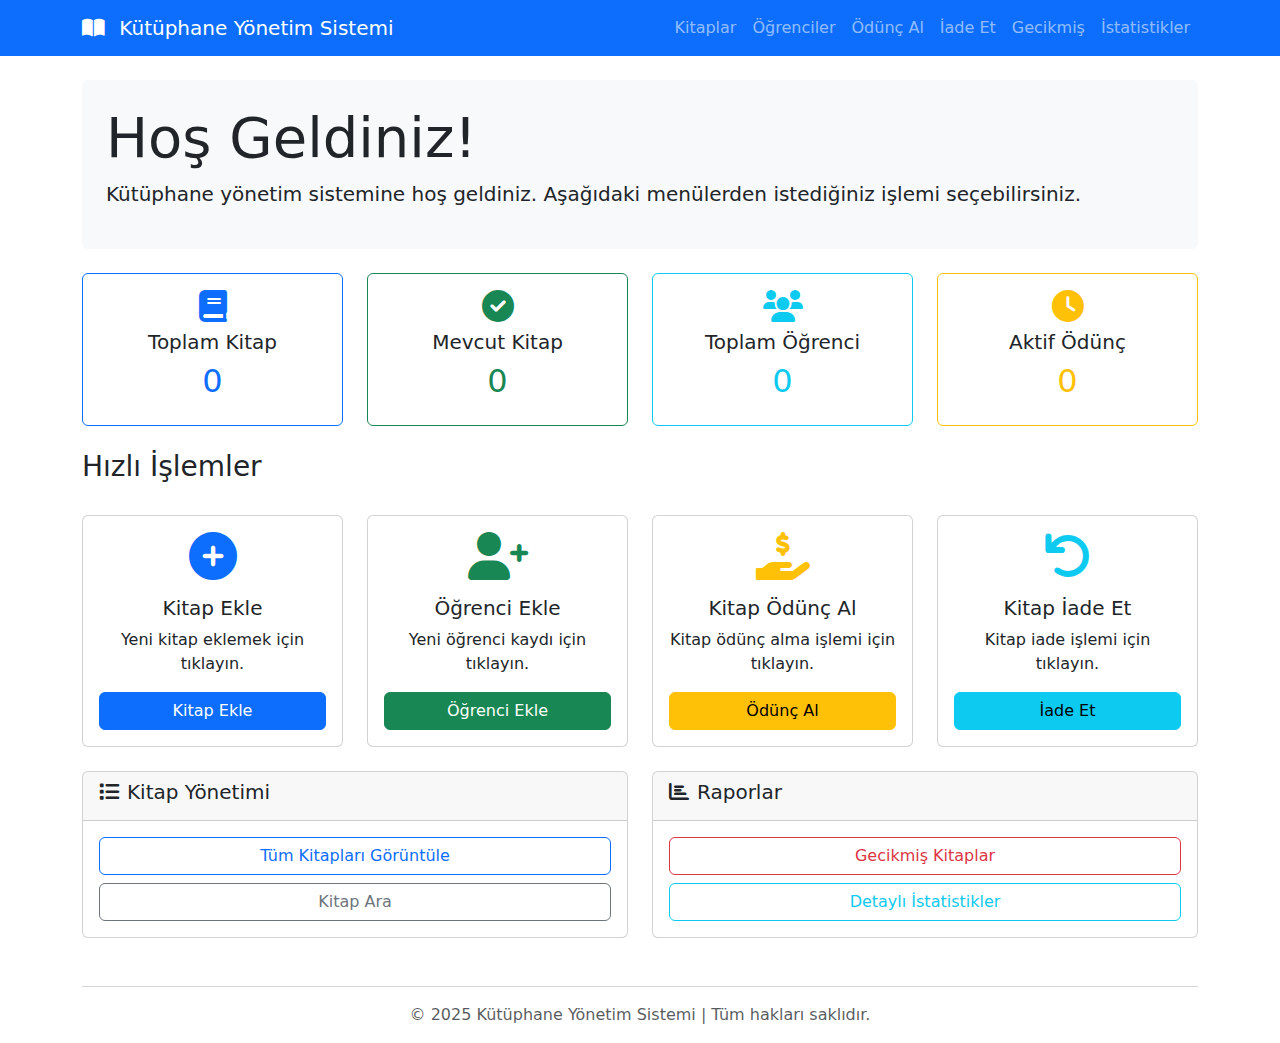
<file: target/classes/templates/index.html>
<!DOCTYPE html>
<html xmlns:th="http://www.thymeleaf.org">
<head>
    <meta charset="UTF-8">
    <meta name="viewport" content="width=device-width, initial-scale=1.0">
    <title>Kütüphane Yönetim Sistemi</title>
    <link href="https://cdn.jsdelivr.net/npm/bootstrap@5.1.3/dist/css/bootstrap.min.css" rel="stylesheet">
    <link href="https://cdnjs.cloudflare.com/ajax/libs/font-awesome/6.0.0/css/all.min.css" rel="stylesheet">
</head>
<body>
    <!-- Navigation -->
    <nav class="navbar navbar-expand-lg navbar-dark bg-primary">
        <div class="container">
            <a class="navbar-brand" href="/">
                <i class="fas fa-book-open me-2"></i>
                Kütüphane Yönetim Sistemi
            </a>
            <button class="navbar-toggler" type="button" data-bs-toggle="collapse" data-bs-target="#navbarNav">
                <span class="navbar-toggler-icon"></span>
            </button>
            <div class="collapse navbar-collapse" id="navbarNav">
                <ul class="navbar-nav ms-auto">
                    <li class="nav-item">
                        <a class="nav-link" href="/books">Kitaplar</a>
                    </li>
                    <li class="nav-item">
                        <a class="nav-link" href="/students">Öğrenciler</a>
                    </li>
                    <li class="nav-item">
                        <a class="nav-link" href="/borrow">Ödünç Al</a>
                    </li>
                    <li class="nav-item">
                        <a class="nav-link" href="/return">İade Et</a>
                    </li>
                    <li class="nav-item">
                        <a class="nav-link" href="/overdue">Gecikmiş</a>
                    </li>
                    <li class="nav-item">
                        <a class="nav-link" href="/statistics">İstatistikler</a>
                    </li>
                </ul>
            </div>
        </div>
    </nav>

    <!-- Main Content -->
    <div class="container mt-4">
        <!-- Welcome Section -->
        <div class="row mb-4">
            <div class="col-12">
                <div class="jumbotron bg-light p-4 rounded">
                    <h1 class="display-4">Hoş Geldiniz!</h1>
                    <p class="lead">Kütüphane yönetim sistemine hoş geldiniz. Aşağıdaki menülerden istediğiniz işlemi seçebilirsiniz.</p>
                </div>
            </div>
        </div>

        <!-- Statistics Cards -->
        <div class="row mb-4">
            <div class="col-md-3">
                <div class="card text-center border-primary">
                    <div class="card-body">
                        <i class="fas fa-book fa-2x text-primary mb-2"></i>
                        <h5 class="card-title">Toplam Kitap</h5>
                        <h2 class="text-primary" th:text="${stats.totalBooks}">0</h2>
                    </div>
                </div>
            </div>
            <div class="col-md-3">
                <div class="card text-center border-success">
                    <div class="card-body">
                        <i class="fas fa-check-circle fa-2x text-success mb-2"></i>
                        <h5 class="card-title">Mevcut Kitap</h5>
                        <h2 class="text-success" th:text="${stats.availableBooks}">0</h2>
                    </div>
                </div>
            </div>
            <div class="col-md-3">
                <div class="card text-center border-info">
                    <div class="card-body">
                        <i class="fas fa-users fa-2x text-info mb-2"></i>
                        <h5 class="card-title">Toplam Öğrenci</h5>
                        <h2 class="text-info" th:text="${stats.totalStudents}">0</h2>
                    </div>
                </div>
            </div>
            <div class="col-md-3">
                <div class="card text-center border-warning">
                    <div class="card-body">
                        <i class="fas fa-clock fa-2x text-warning mb-2"></i>
                        <h5 class="card-title">Aktif Ödünç</h5>
                        <h2 class="text-warning" th:text="${stats.activeBorrows}">0</h2>
                    </div>
                </div>
            </div>
        </div>

        <!-- Quick Actions -->
        <div class="row mb-4">
            <div class="col-12">
                <h3>Hızlı İşlemler</h3>
            </div>
        </div>
        <div class="row">
            <div class="col-md-3">
                <div class="card h-100">
                    <div class="card-body text-center">
                        <i class="fas fa-plus-circle fa-3x text-primary mb-3"></i>
                        <h5 class="card-title">Kitap Ekle</h5>
                        <p class="card-text">Yeni kitap eklemek için tıklayın.</p>
                        <a href="/books/add" class="btn btn-primary w-100">Kitap Ekle</a>
                    </div>
                </div>
            </div>
            <div class="col-md-3">
                <div class="card h-100">
                    <div class="card-body text-center">
                        <i class="fas fa-user-plus fa-3x text-success mb-3"></i>
                        <h5 class="card-title">Öğrenci Ekle</h5>
                        <p class="card-text">Yeni öğrenci kaydı için tıklayın.</p>
                        <a href="/students/add" class="btn btn-success w-100">Öğrenci Ekle</a>
                    </div>
                </div>
            </div>
            <div class="col-md-3">
                <div class="card h-100">
                    <div class="card-body text-center">
                        <i class="fas fa-hand-holding-usd fa-3x text-warning mb-3"></i>
                        <h5 class="card-title">Kitap Ödünç Al</h5>
                        <p class="card-text">Kitap ödünç alma işlemi için tıklayın.</p>
                        <a href="/borrow" class="btn btn-warning w-100">Ödünç Al</a>
                    </div>
                </div>
            </div>
            <div class="col-md-3">
                <div class="card h-100">
                    <div class="card-body text-center">
                        <i class="fas fa-undo fa-3x text-info mb-3"></i>
                        <h5 class="card-title">Kitap İade Et</h5>
                        <p class="card-text">Kitap iade işlemi için tıklayın.</p>
                        <a href="/return" class="btn btn-info w-100">İade Et</a>
                    </div>
                </div>
            </div>
        </div>

        <!-- Additional Actions -->
        <div class="row mt-4">
            <div class="col-md-6">
                <div class="card">
                    <div class="card-header">
                        <h5><i class="fas fa-list me-2"></i>Kitap Yönetimi</h5>
                    </div>
                    <div class="card-body">
                        <div class="d-grid gap-2">
                            <a href="/books" class="btn btn-outline-primary">Tüm Kitapları Görüntüle</a>
                            <a href="/books/search?type=title&query=" class="btn btn-outline-secondary">Kitap Ara</a>
                        </div>
                    </div>
                </div>
            </div>
            <div class="col-md-6">
                <div class="card">
                    <div class="card-header">
                        <h5><i class="fas fa-chart-bar me-2"></i>Raporlar</h5>
                    </div>
                    <div class="card-body">
                        <div class="d-grid gap-2">
                            <a href="/overdue" class="btn btn-outline-danger">Gecikmiş Kitaplar</a>
                            <a href="/statistics" class="btn btn-outline-info">Detaylı İstatistikler</a>
                        </div>
                    </div>
                </div>
            </div>
        </div>

        <!-- Footer -->
        <footer class="mt-5 text-center text-muted">
            <hr>
            <p>&copy; 2025 Kütüphane Yönetim Sistemi | Tüm hakları saklıdır.</p>
        </footer>
    </div>
    <script src="https://cdn.jsdelivr.net/npm/bootstrap@5.1.3/dist/js/bootstrap.bundle.min.js"></script>
</body>
</html>
</file>
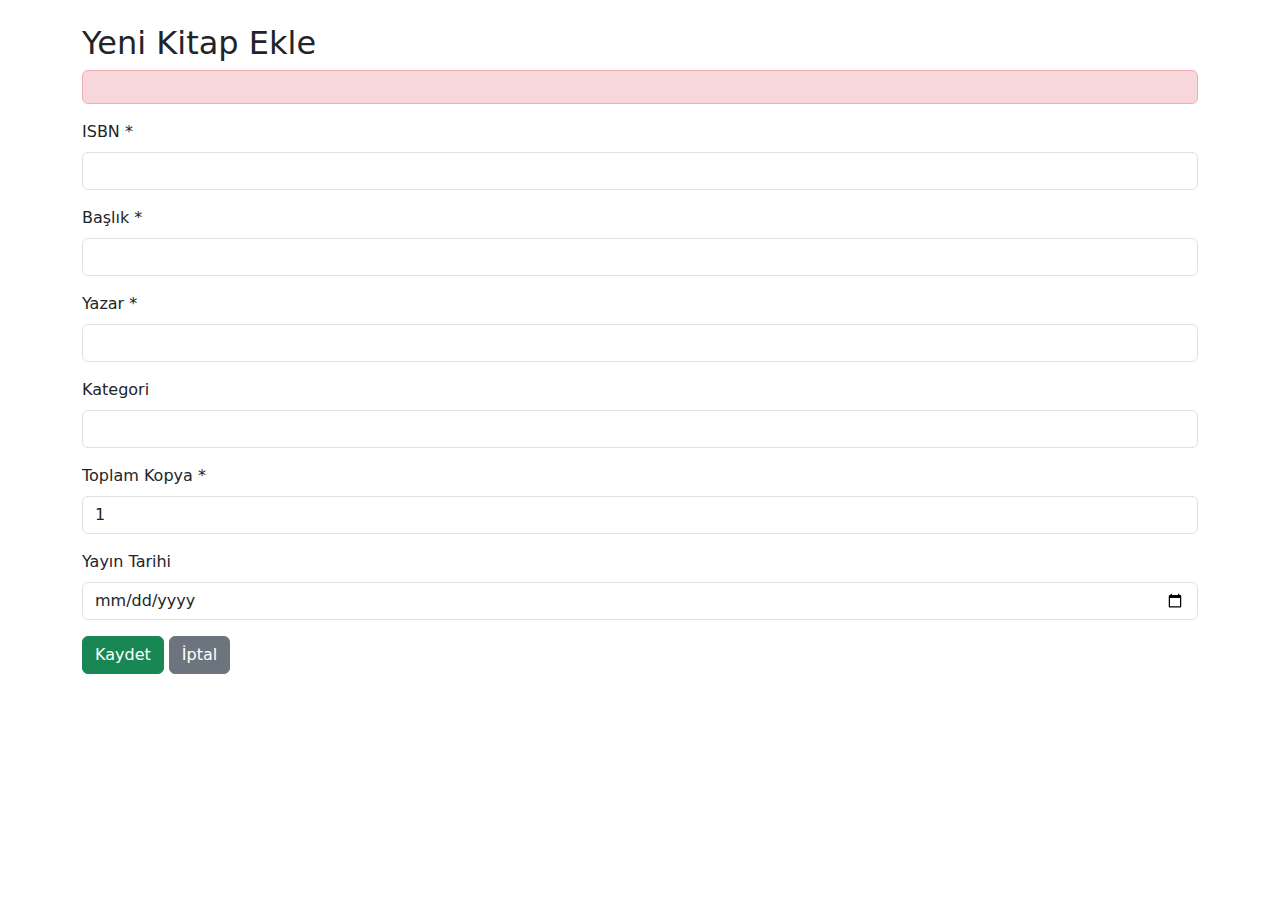
<file: target/classes/templates/add-book.html>
<!DOCTYPE html>
<html xmlns:th="http://www.thymeleaf.org">
<head>
    <meta charset="UTF-8">
    <title>Yeni Kitap Ekle</title>
    <link href="https://cdn.jsdelivr.net/npm/bootstrap@5.1.3/dist/css/bootstrap.min.css" rel="stylesheet">
</head>
<body>
    <div class="container mt-4">
        <h2>Yeni Kitap Ekle</h2>
        
        <!-- Hata mesajları -->
        <div th:if="${error}" class="alert alert-danger" role="alert">
            <span th:text="${error}"></span>
        </div>
        
        <form th:action="@{/books/add}" th:object="${book}" method="post">
            <div class="mb-3">
                <label for="isbn" class="form-label">ISBN *</label>
                <input type="text" th:field="*{isbn}" class="form-control" id="isbn" required>
                <div th:if="${#fields.hasErrors('isbn')}" class="text-danger">
                    <span th:errors="*{isbn}"></span>
                </div>
            </div>
            <div class="mb-3">
                <label for="title" class="form-label">Başlık *</label>
                <input type="text" th:field="*{title}" class="form-control" id="title" required>
                <div th:if="${#fields.hasErrors('title')}" class="text-danger">
                    <span th:errors="*{title}"></span>
                </div>
            </div>
            <div class="mb-3">
                <label for="author" class="form-label">Yazar *</label>
                <input type="text" th:field="*{author}" class="form-control" id="author" required>
                <div th:if="${#fields.hasErrors('author')}" class="text-danger">
                    <span th:errors="*{author}"></span>
                </div>
            </div>
            <div class="mb-3">
                <label for="category" class="form-label">Kategori</label>
                <input type="text" th:field="*{category}" class="form-control" id="category">
            </div>
            <div class="mb-3">
                <label for="totalCopies" class="form-label">Toplam Kopya *</label>
                <input type="number" th:field="*{totalCopies}" class="form-control" id="totalCopies" min="1" value="1" required>
                <div th:if="${#fields.hasErrors('totalCopies')}" class="text-danger">
                    <span th:errors="*{totalCopies}"></span>
                </div>
            </div>
            <div class="mb-3">
                <label for="publishDate" class="form-label">Yayın Tarihi</label>
                <input type="date" th:field="*{publishDate}" class="form-control" id="publishDate">
            </div>
            <button type="submit" class="btn btn-success">Kaydet</button>
            <a href="/books" class="btn btn-secondary">İptal</a>
        </form>
    </div>
</body>
</html>
</file>
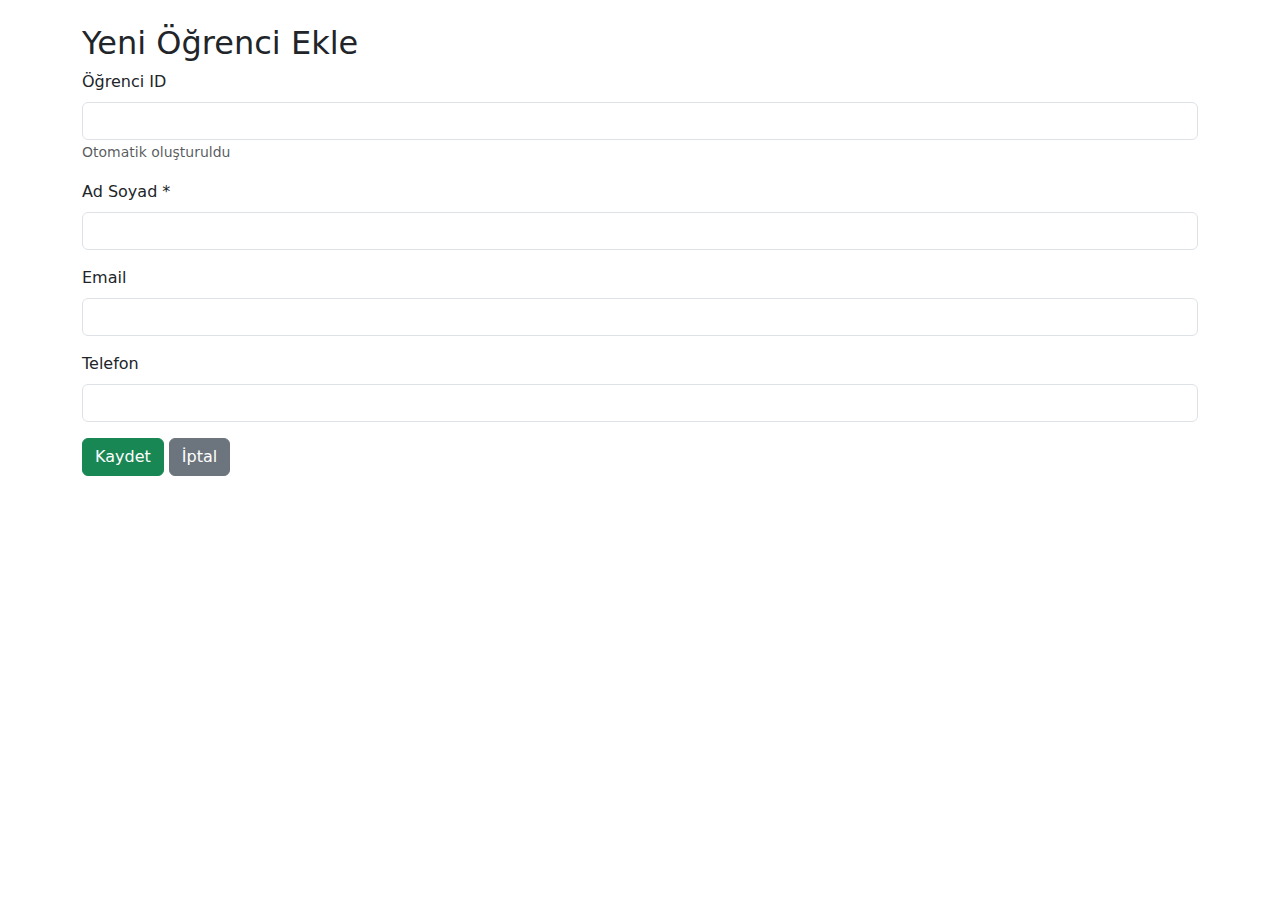
<file: target/classes/templates/add-student.html>
<!DOCTYPE html>
<html xmlns:th="http://www.thymeleaf.org">
<head>
    <meta charset="UTF-8">
    <title>Yeni Öğrenci Ekle</title>
    <link href="https://cdn.jsdelivr.net/npm/bootstrap@5.1.3/dist/css/bootstrap.min.css" rel="stylesheet">
</head>
<body>
    <div class="container mt-4">
        <h2>Yeni Öğrenci Ekle</h2>
        <form th:action="@{/students/add}" th:object="${student}" method="post">
            <div class="mb-3">
                <label for="studentId" class="form-label">Öğrenci ID</label>
                <input type="text" th:field="*{studentId}" class="form-control" id="studentId" readonly>
                <small class="text-muted">Otomatik oluşturuldu</small>
            </div>
            <div class="mb-3">
                <label for="name" class="form-label">Ad Soyad *</label>
                <input type="text" th:field="*{name}" class="form-control" id="name" required>
            </div>
            <div class="mb-3">
                <label for="email" class="form-label">Email</label>
                <input type="email" th:field="*{email}" class="form-control" id="email">
            </div>
            <div class="mb-3">
                <label for="phone" class="form-label">Telefon</label>
                <input type="text" th:field="*{phone}" class="form-control" id="phone">
            </div>
            <button type="submit" class="btn btn-success">Kaydet</button>
            <a href="/students" class="btn btn-secondary">İptal</a>
        </form>
    </div>
</body>
</html>
</file>
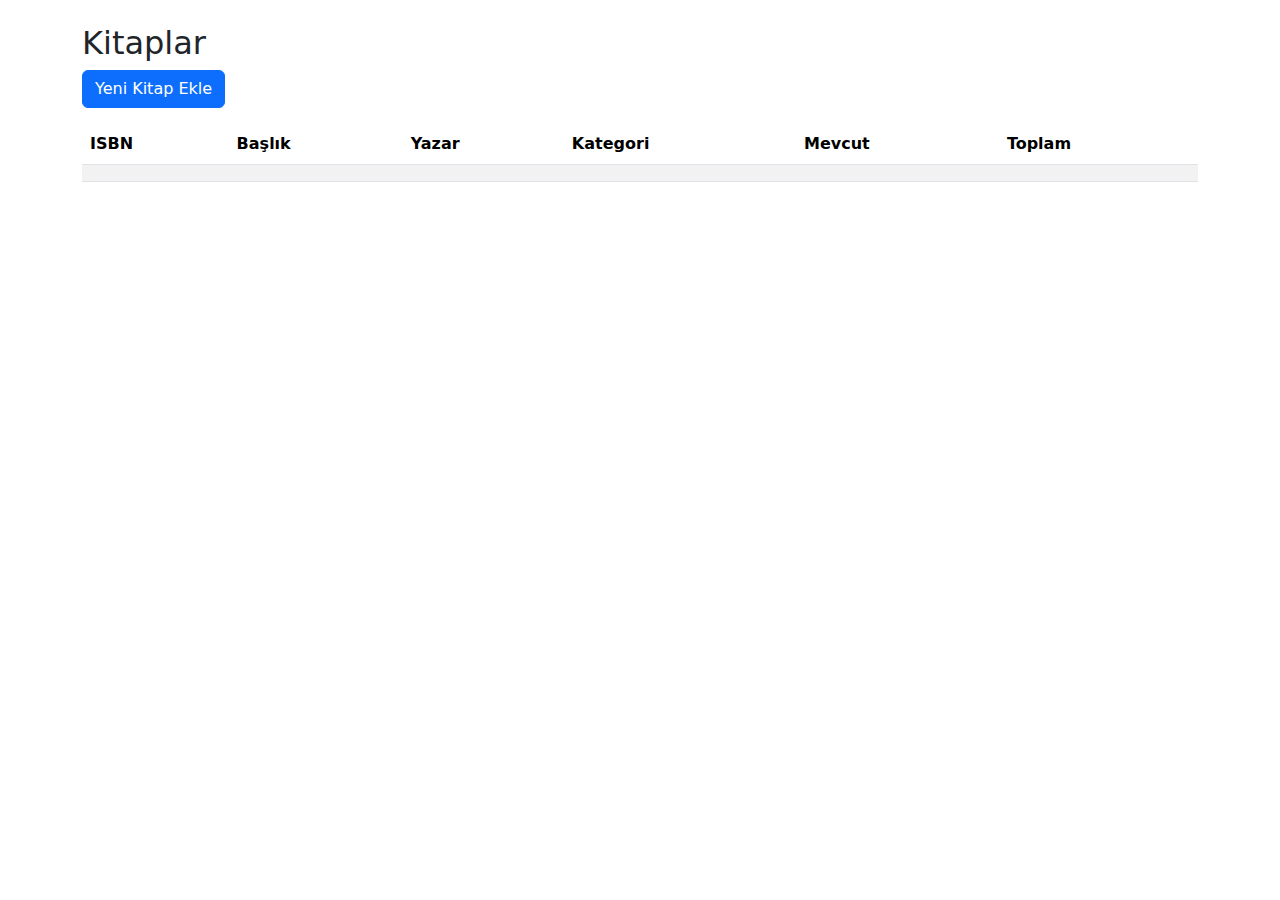
<file: target/classes/templates/books.html>
<!DOCTYPE html>
<html xmlns:th="http://www.thymeleaf.org">
<head>
    <meta charset="UTF-8">
    <title>Kitaplar</title>
    <link href="https://cdn.jsdelivr.net/npm/bootstrap@5.1.3/dist/css/bootstrap.min.css" rel="stylesheet">
</head>
<body>
    <div class="container mt-4">
        <h2>Kitaplar</h2>
        <a href="/books/add" class="btn btn-primary mb-3">Yeni Kitap Ekle</a>
        <table class="table table-striped">
            <thead>
                <tr>
                    <th>ISBN</th>
                    <th>Başlık</th>
                    <th>Yazar</th>
                    <th>Kategori</th>
                    <th>Mevcut</th>
                    <th>Toplam</th>
                </tr>
            </thead>
            <tbody>
                <tr th:each="book : ${books}">
                    <td th:text="${book.isbn}"></td>
                    <td th:text="${book.title}"></td>
                    <td th:text="${book.author}"></td>
                    <td th:text="${book.category}"></td>
                    <td th:text="${book.availableCopies}"></td>
                    <td th:text="${book.totalCopies}"></td>
                </tr>
            </tbody>
        </table>
    </div>
</body>
</html>
</file>
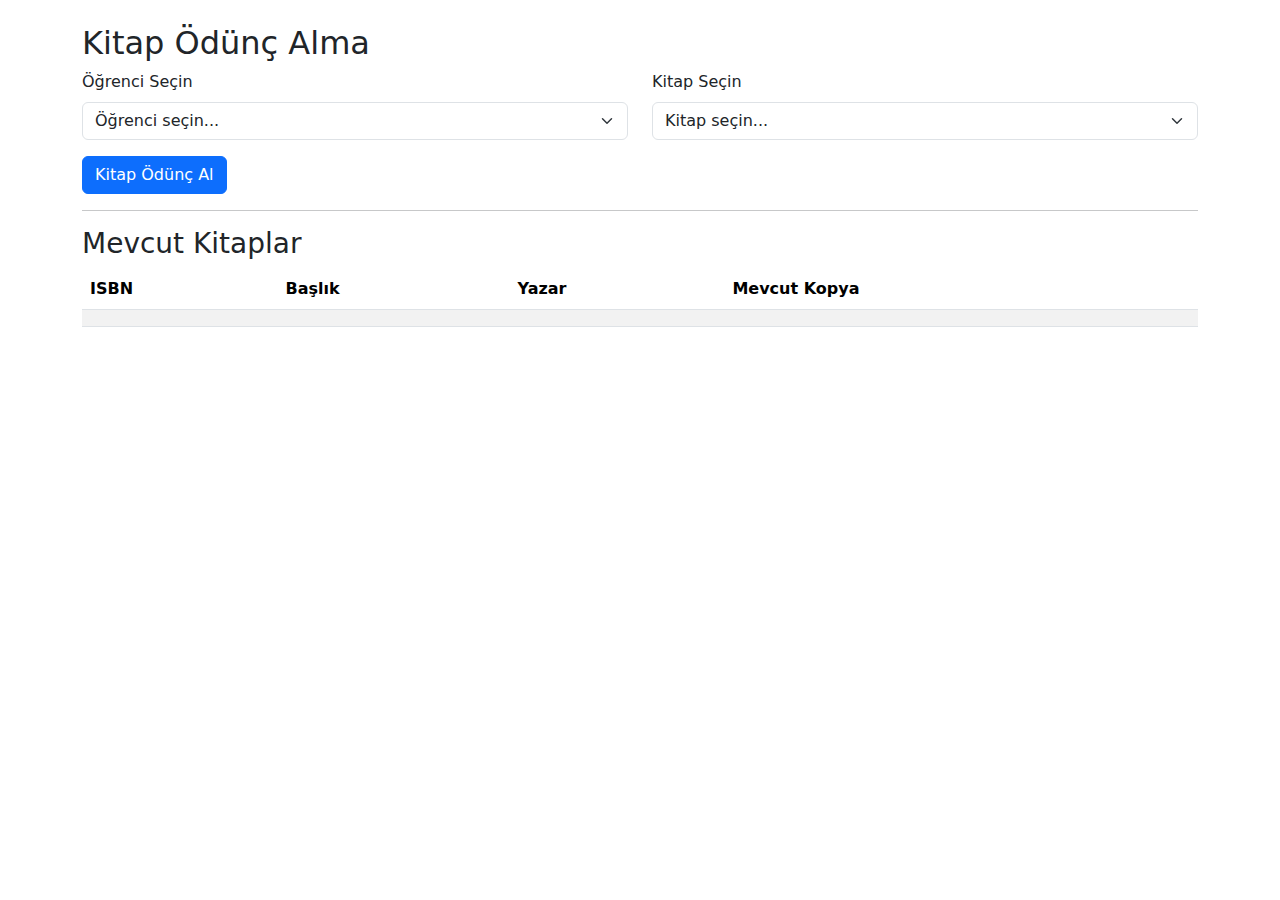
<file: target/classes/templates/borrow.html>
<!DOCTYPE html>
<html xmlns:th="http://www.thymeleaf.org">
<head>
    <meta charset="UTF-8">
    <title>Kitap Ödünç Alma</title>
    <link href="https://cdn.jsdelivr.net/npm/bootstrap@5.1.3/dist/css/bootstrap.min.css" rel="stylesheet">
</head>
<body>
    <div class="container mt-4">
        <h2>Kitap Ödünç Alma</h2>
        
        <!-- Başarı/Hata Mesajları -->
        <div th:if="${message}" th:class="${success ? 'alert alert-success' : 'alert alert-danger'}" role="alert">
            <span th:text="${message}"></span>
        </div>
        
        <form th:action="@{/borrow}" method="post">
            <div class="row">
                <div class="col-md-6">
                    <div class="mb-3">
                        <label for="studentId" class="form-label">Öğrenci Seçin</label>
                        <select name="studentId" id="studentId" class="form-select" required>
                            <option value="">Öğrenci seçin...</option>
                            <option th:each="student : ${students}" 
                                    th:value="${student.studentId}" 
                                    th:text="${student.studentId + ' - ' + student.name}">
                            </option>
                        </select>
                    </div>
                </div>
                <div class="col-md-6">
                    <div class="mb-3">
                        <label for="bookIsbn" class="form-label">Kitap Seçin</label>
                        <select name="bookIsbn" id="bookIsbn" class="form-select" required>
                            <option value="">Kitap seçin...</option>
                            <option th:each="book : ${books}" 
                                    th:value="${book.isbn}" 
                                    th:text="${book.isbn + ' - ' + book.title + ' (' + book.availableCopies + ' kopya)'}">
                            </option>
                        </select>
                    </div>
                </div>
            </div>
            <button type="submit" class="btn btn-primary">Kitap Ödünç Al</button>
        </form>
        
        <hr>
        
        <h3>Mevcut Kitaplar</h3>
        <table class="table table-striped">
            <thead>
                <tr>
                    <th>ISBN</th>
                    <th>Başlık</th>
                    <th>Yazar</th>
                    <th>Mevcut Kopya</th>
                </tr>
            </thead>
            <tbody>
                <tr th:each="book : ${books}">
                    <td th:text="${book.isbn}"></td>
                    <td th:text="${book.title}"></td>
                    <td th:text="${book.author}"></td>
                    <td th:text="${book.availableCopies}"></td>
                </tr>
            </tbody>
        </table>
    </div>
</body>
</html>
</file>
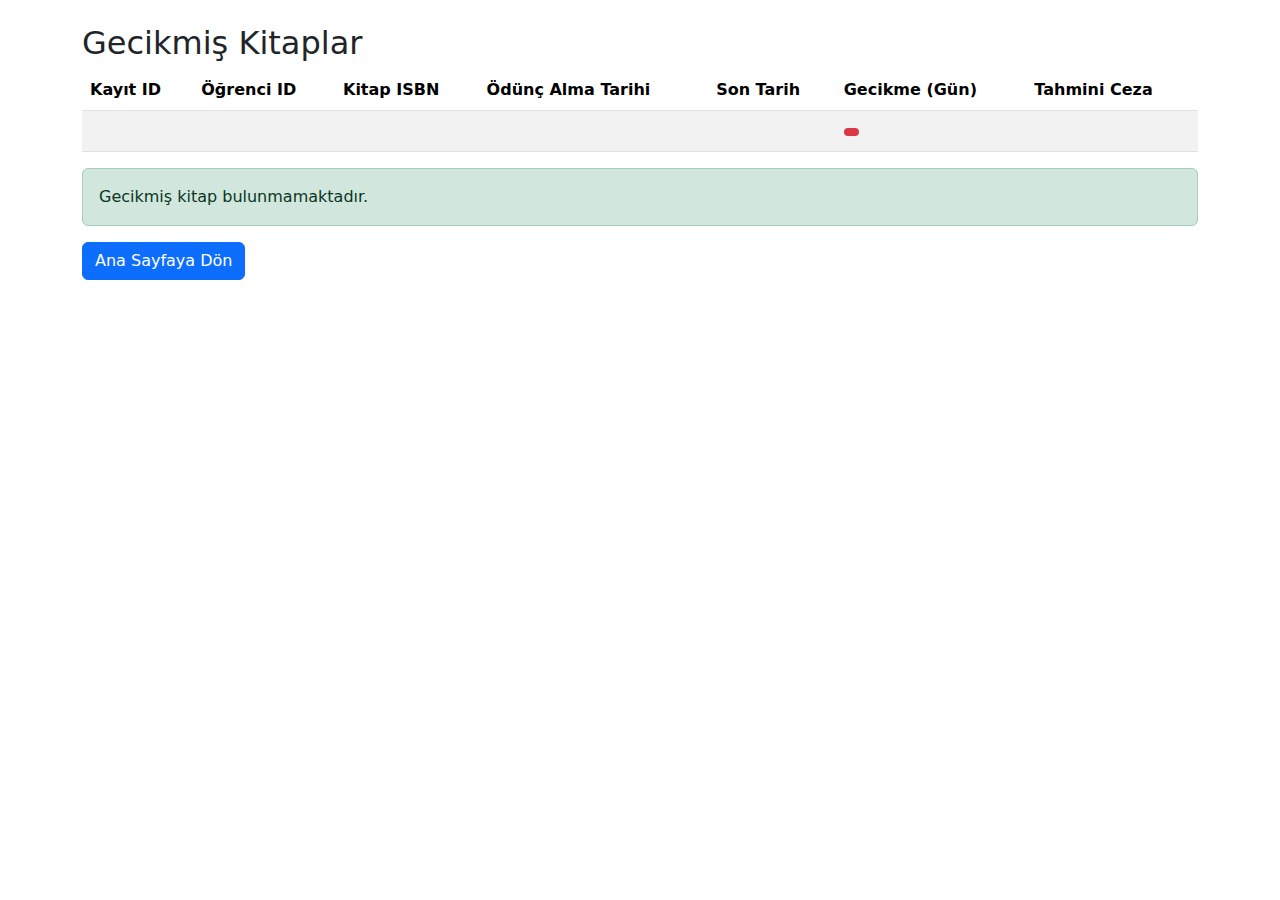
<file: target/classes/templates/overdue.html>
<!DOCTYPE html>
<html xmlns:th="http://www.thymeleaf.org">
<head>
    <meta charset="UTF-8">
    <title>Gecikmiş Kitaplar</title>
    <link href="https://cdn.jsdelivr.net/npm/bootstrap@5.1.3/dist/css/bootstrap.min.css" rel="stylesheet">
</head>
<body>
    <div class="container mt-4">
        <h2>Gecikmiş Kitaplar</h2>
        
        <table class="table table-striped">
            <thead>
                <tr>
                    <th>Kayıt ID</th>
                    <th>Öğrenci ID</th>
                    <th>Kitap ISBN</th>
                    <th>Ödünç Alma Tarihi</th>
                    <th>Son Tarih</th>
                    <th>Gecikme (Gün)</th>
                    <th>Tahmini Ceza</th>
                </tr>
            </thead>
            <tbody>
                <tr th:each="record : ${records}">
                    <td th:text="${record.recordId}"></td>
                    <td th:text="${record.studentId}"></td>
                    <td th:text="${record.bookIsbn}"></td>
                    <td th:text="${#temporals.format(record.borrowDate, 'dd/MM/yyyy')}"></td>
                    <td th:text="${#temporals.format(record.dueDate, 'dd/MM/yyyy')}"></td>
                    <td>
                        <span class="badge bg-danger" 
                              th:text="${#temporals.between(record.dueDate, #temporals.createToday(), 'DAYS')}">
                        </span>
                    </td>
                    <td>
                        <span class="text-danger" 
                              th:text="${#numbers.formatDecimal(#temporals.between(record.dueDate, #temporals.createToday(), 'DAYS') * 0.50, 1, 2)} + ' TL'">
                        </span>
                    </td>
                </tr>
            </tbody>
        </table>
        
        <div th:if="${#lists.isEmpty(records)}" class="alert alert-success">
            Gecikmiş kitap bulunmamaktadır.
        </div>
        
        <a href="/" class="btn btn-primary">Ana Sayfaya Dön</a>
    </div>
</body>
</html>
</file>
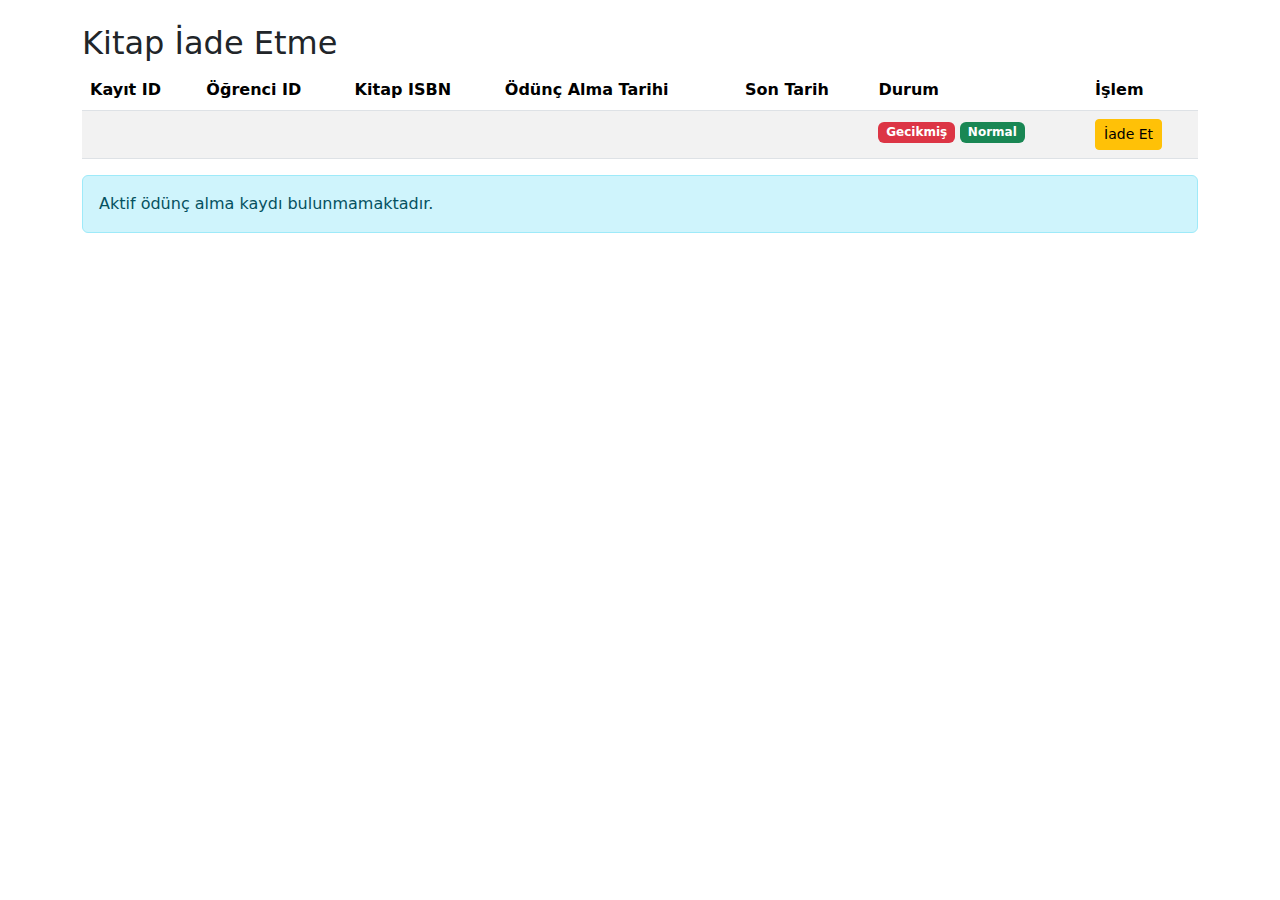
<file: target/classes/templates/return.html>
<!DOCTYPE html>
<html xmlns:th="http://www.thymeleaf.org">
<head>
    <meta charset="UTF-8">
    <title>Kitap İade Etme</title>
    <link href="https://cdn.jsdelivr.net/npm/bootstrap@5.1.3/dist/css/bootstrap.min.css" rel="stylesheet">
</head>
<body>
    <div class="container mt-4">
        <h2>Kitap İade Etme</h2>
        
        <!-- Başarı/Hata Mesajları -->
        <div th:if="${message}" th:class="${success ? 'alert alert-success' : 'alert alert-danger'}" role="alert">
            <span th:text="${message}"></span>
        </div>
        
        <table class="table table-striped">
            <thead>
                <tr>
                    <th>Kayıt ID</th>
                    <th>Öğrenci ID</th>
                    <th>Kitap ISBN</th>
                    <th>Ödünç Alma Tarihi</th>
                    <th>Son Tarih</th>
                    <th>Durum</th>
                    <th>İşlem</th>
                </tr>
            </thead>
            <tbody>
                <tr th:each="record : ${records}">
                    <td th:text="${record.recordId}"></td>
                    <td th:text="${record.studentId}"></td>
                    <td th:text="${record.bookIsbn}"></td>
                    <td th:text="${#temporals.format(record.borrowDate, 'dd/MM/yyyy')}"></td>
                    <td th:text="${#temporals.format(record.dueDate, 'dd/MM/yyyy')}"></td>
                    <td>
                        <span th:if="${record.overdue}" class="badge bg-danger">Gecikmiş</span>
                        <span th:unless="${record.overdue}" class="badge bg-success">Normal</span>
                    </td>
                    <td>
                        <form th:action="@{/return}" method="post" style="display: inline;">
                            <input type="hidden" name="recordId" th:value="${record.recordId}">
                            <button type="submit" class="btn btn-warning btn-sm">İade Et</button>
                        </form>
                    </td>
                </tr>
            </tbody>
        </table>
        
        <div th:if="${#lists.isEmpty(records)}" class="alert alert-info">
            Aktif ödünç alma kaydı bulunmamaktadır.
        </div>
    </div>
</body>
</html>
</file>
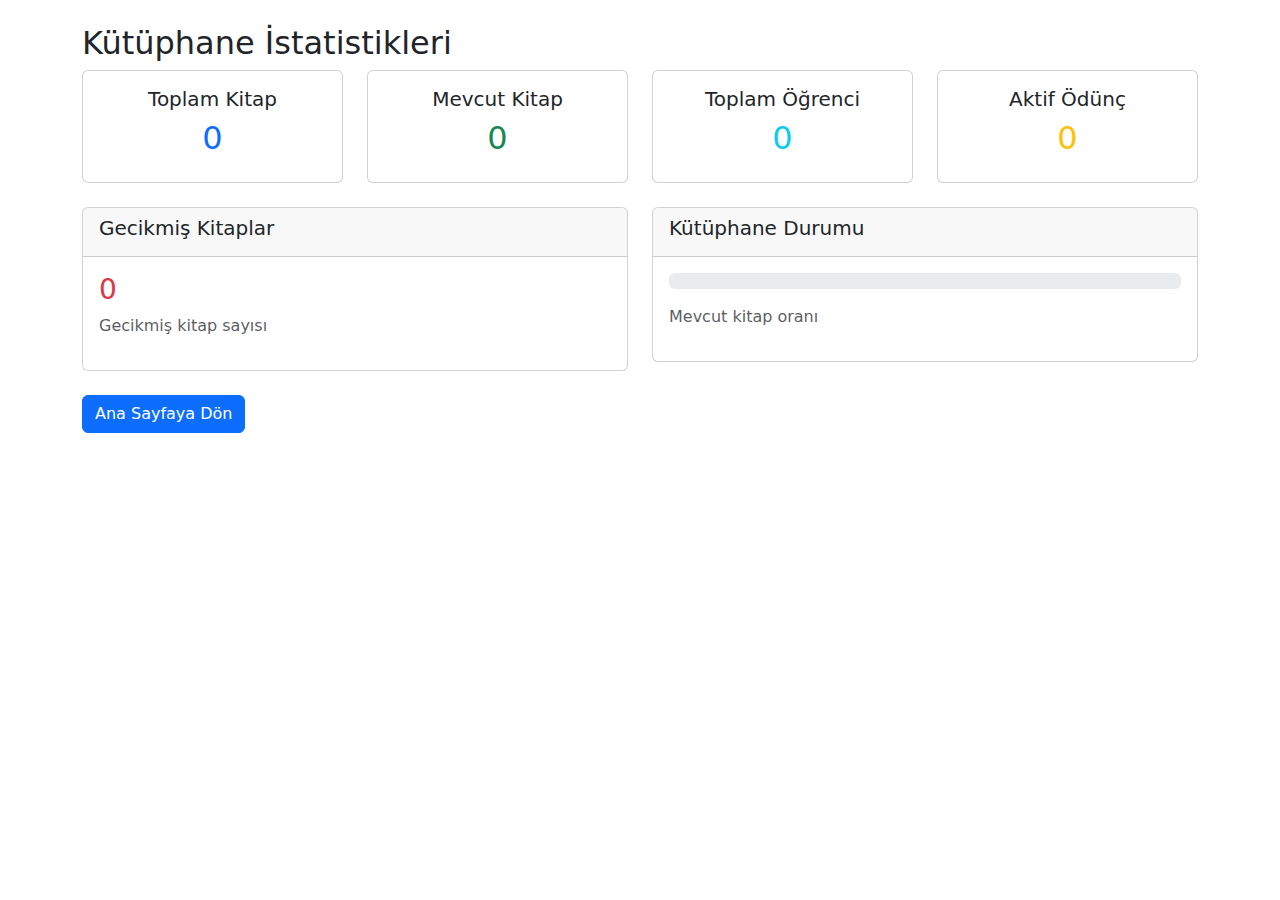
<file: target/classes/templates/statistics.html>
<!DOCTYPE html>
<html xmlns:th="http://www.thymeleaf.org">
<head>
    <meta charset="UTF-8">
    <title>Kütüphane İstatistikleri</title>
    <link href="https://cdn.jsdelivr.net/npm/bootstrap@5.1.3/dist/css/bootstrap.min.css" rel="stylesheet">
</head>
<body>
    <div class="container mt-4">
        <h2>Kütüphane İstatistikleri</h2>
        
        <div class="row">
            <div class="col-md-3">
                <div class="card text-center">
                    <div class="card-body">
                        <h5 class="card-title">Toplam Kitap</h5>
                        <h2 class="text-primary" th:text="${stats.totalBooks}">0</h2>
                    </div>
                </div>
            </div>
            <div class="col-md-3">
                <div class="card text-center">
                    <div class="card-body">
                        <h5 class="card-title">Mevcut Kitap</h5>
                        <h2 class="text-success" th:text="${stats.availableBooks}">0</h2>
                    </div>
                </div>
            </div>
            <div class="col-md-3">
                <div class="card text-center">
                    <div class="card-body">
                        <h5 class="card-title">Toplam Öğrenci</h5>
                        <h2 class="text-info" th:text="${stats.totalStudents}">0</h2>
                    </div>
                </div>
            </div>
            <div class="col-md-3">
                <div class="card text-center">
                    <div class="card-body">
                        <h5 class="card-title">Aktif Ödünç</h5>
                        <h2 class="text-warning" th:text="${stats.activeBorrows}">0</h2>
                    </div>
                </div>
            </div>
        </div>
        
        <div class="row mt-4">
            <div class="col-md-6">
                <div class="card">
                    <div class="card-header">
                        <h5>Gecikmiş Kitaplar</h5>
                    </div>
                    <div class="card-body">
                        <h3 class="text-danger" th:text="${stats.overdueBooks}">0</h3>
                        <p class="text-muted">Gecikmiş kitap sayısı</p>
                    </div>
                </div>
            </div>
            <div class="col-md-6">
                <div class="card">
                    <div class="card-header">
                        <h5>Kütüphane Durumu</h5>
                    </div>
                    <div class="card-body">
                        <div class="progress mb-3">
                            <div class="progress-bar" role="progressbar" 
                                 th:style="'width: ' + ${stats.availableBooks != 0 ? (stats.availableBooks / stats.totalBooks * 100) : 0} + '%'"
                                 th:text="${stats.availableBooks != 0 ? (stats.availableBooks / stats.totalBooks * 100) : 0} + '%'">
                            </div>
                        </div>
                        <p class="text-muted">Mevcut kitap oranı</p>
                    </div>
                </div>
            </div>
        </div>
        
        <div class="mt-4">
            <a href="/" class="btn btn-primary">Ana Sayfaya Dön</a>
        </div>
    </div>
</body>
</html>
</file>
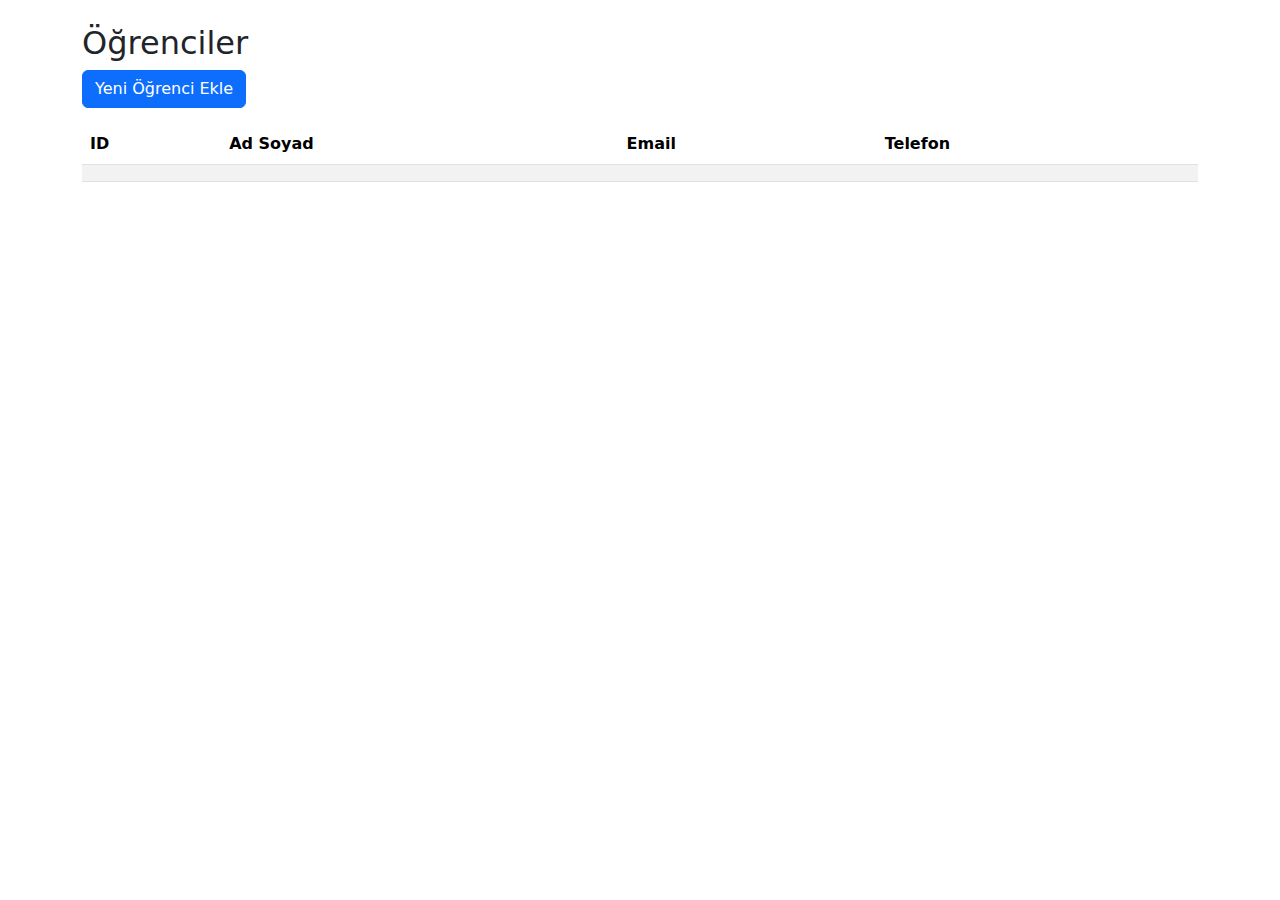
<file: target/classes/templates/students.html>
<!DOCTYPE html>
<html xmlns:th="http://www.thymeleaf.org">
<head>
    <meta charset="UTF-8">
    <title>Öğrenciler</title>
    <link href="https://cdn.jsdelivr.net/npm/bootstrap@5.1.3/dist/css/bootstrap.min.css" rel="stylesheet">
</head>
<body>
    <div class="container mt-4">
        <h2>Öğrenciler</h2>
        <a href="/students/add" class="btn btn-primary mb-3">Yeni Öğrenci Ekle</a>
        <table class="table table-striped">
            <thead>
                <tr>
                    <th>ID</th>
                    <th>Ad Soyad</th>
                    <th>Email</th>
                    <th>Telefon</th>
                </tr>
            </thead>
            <tbody>
                <tr th:each="student : ${students}">
                    <td th:text="${student.studentId}"></td>
                    <td th:text="${student.name}"></td>
                    <td th:text="${student.email}"></td>
                    <td th:text="${student.phone}"></td>
                </tr>
            </tbody>
        </table>
    </div>
</body>
</html>
</file>
